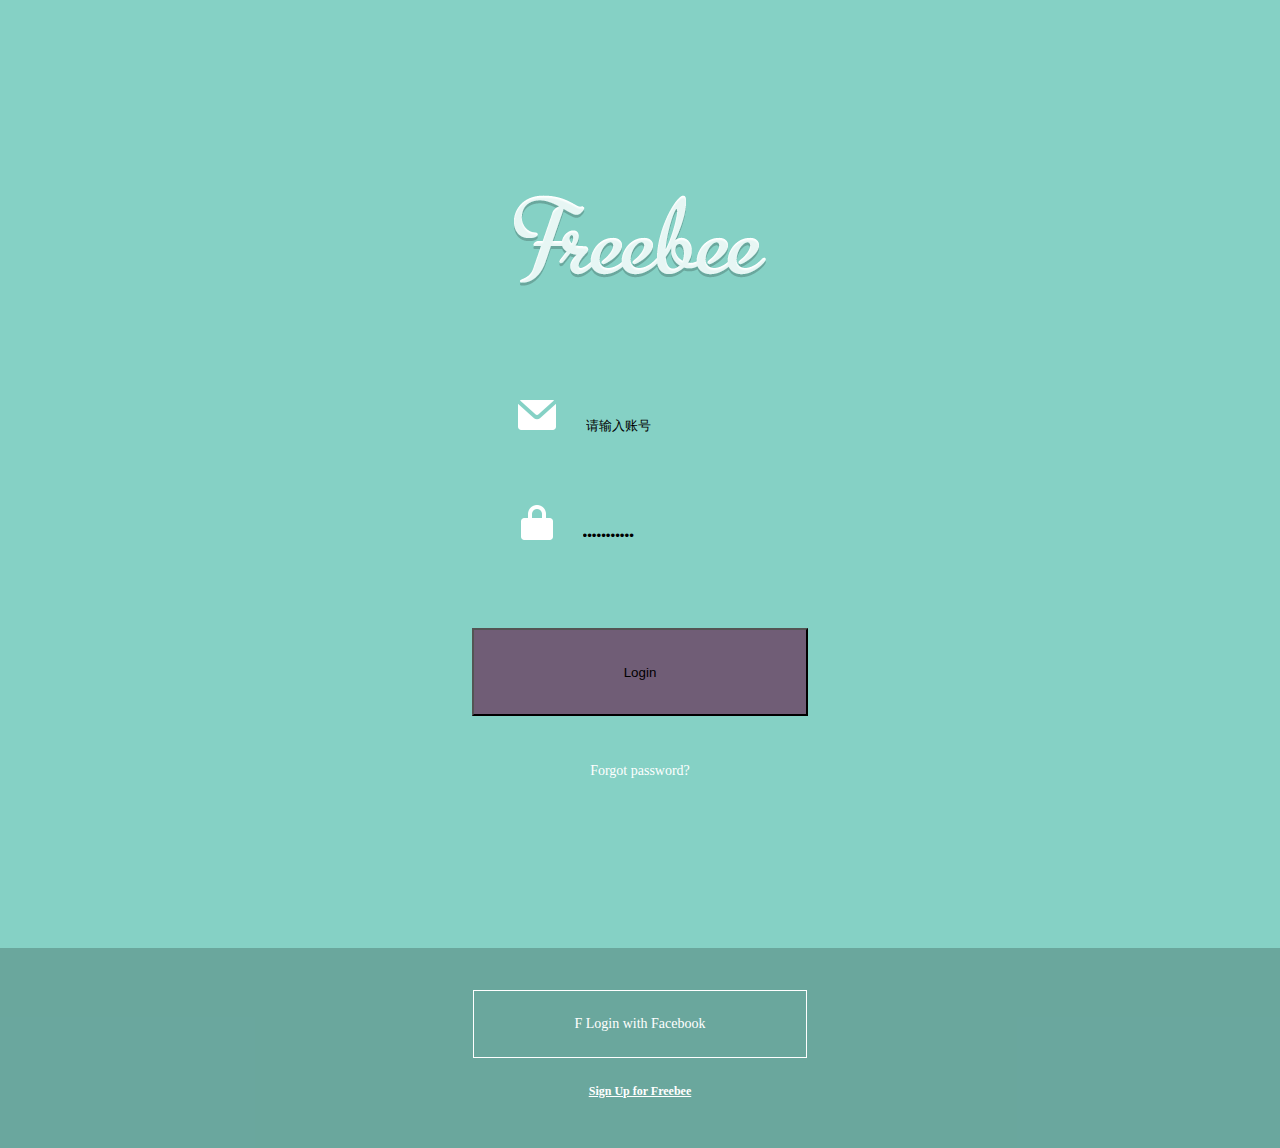
<file: index.html>
<!DOCTYPE html>
<html lang="en">
<head>
	<meta charset="UTF-8">
	<title>Document</title>
	<link rel="stylesheet" href="css/common.css">
	<link rel="stylesheet" href="css/style.css">
	<meta id="viewport" name="viewport" content="width=device-width,minimum-scale=1,maximum-scale=1,user-scalable=0">
	<script>
    window.onload = window.onresize = function(){		 
        var view_width = document.getElementsByTagName('html')[0].getBoundingClientRect().width;
		//找到标签名为html的第一个
        var _html = document.getElementsByTagName('html')[0];
		//如果屏幕宽度大于640 
		//就用 640/16=40
		//小于640的时候 不确定 也是尺寸/40
        view_width>640?_html.style.fontSize = 640 / 16 + 'px':_html.style.fontSize = view_width / 16 + 'px';
		//最大网页尺寸640 
		//最大字体（根字体大小） 40
    }
</script>
</head>
<body>
	<div class="Bac">
		<div class="top"></div>
			<div class="logo">
				<span></span>
			</div>
		<div class="kong"></div>
		<div class="shuru">
			<span></span><input type="text"  value="请输入账号">
			
		</div>
		<div class="mima">
			<span></span><input type="password" value="dawdawdawda">
		</div>
		<div class="kong1"></div>
		<div class="anniu">
			<button>Login</button>
		</div>
		<p>Forgot password?</p>
		<div class="bottom">
			<ul>
				<li class="bor">F Login with Facebook</li>
				<li><a href="">Sign Up for Freebee</a></li>
			</ul>


		</div>


	</div>
	
</body>
</html>
</file>
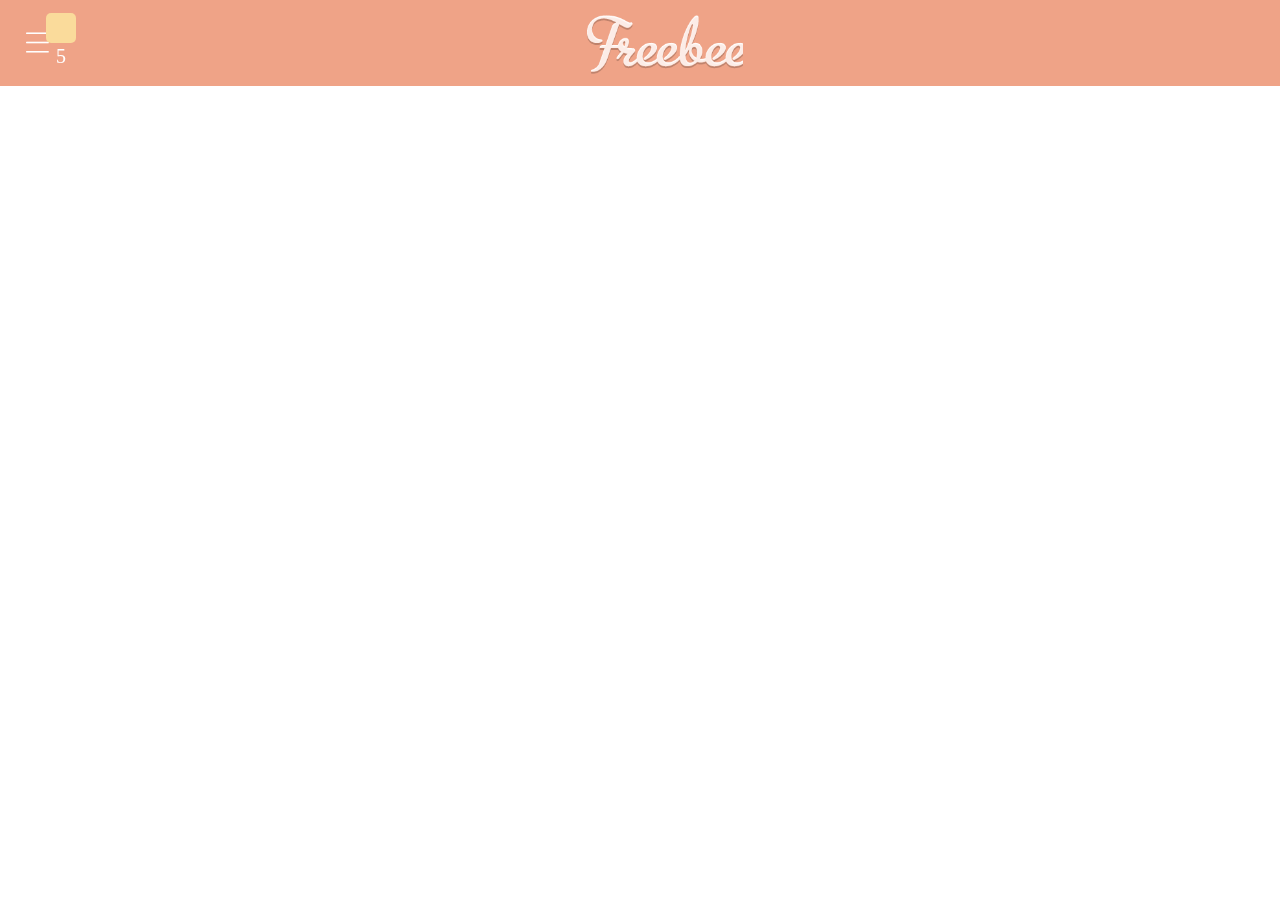
<file: fenye1.html>
<!DOCTYPE html>
<html lang="en">
<head>
	<meta charset="UTF-8">
	<title>Document</title>
	<link rel="stylesheet" href="css/common.css">
	<link rel="stylesheet" href="css/fenye1.css">
	<link rel="stylesheet" href="font/iconfont.css">
	<meta id="viewport" name="viewport" content="width=device-width,minimum-scale=1,maximum-scale=1,user-scalable=0">
	<script>
    window.onload = window.onresize = function(){		 
        var view_width = document.getElementsByTagName('html')[0].getBoundingClientRect().width;
		//找到标签名为html的第一个
        var _html = document.getElementsByTagName('html')[0];
		//如果屏幕宽度大于640 
		//就用 640/16=40
		//小于640的时候 不确定 也是尺寸/40
        view_width>640?_html.style.fontSize = 640 / 16 + 'px':_html.style.fontSize = view_width / 16 + 'px';
		//最大网页尺寸640 
		//最大字体（根字体大小） 40
    }
</script>
</head>
<body>
	<header class="clearfix">
		<a class="fl" href="#"><span class="iconfont">&#xe52b;</span><em>5</em>  </a>


		<i></i>

	</header>
	
</body>
</html>
</file>
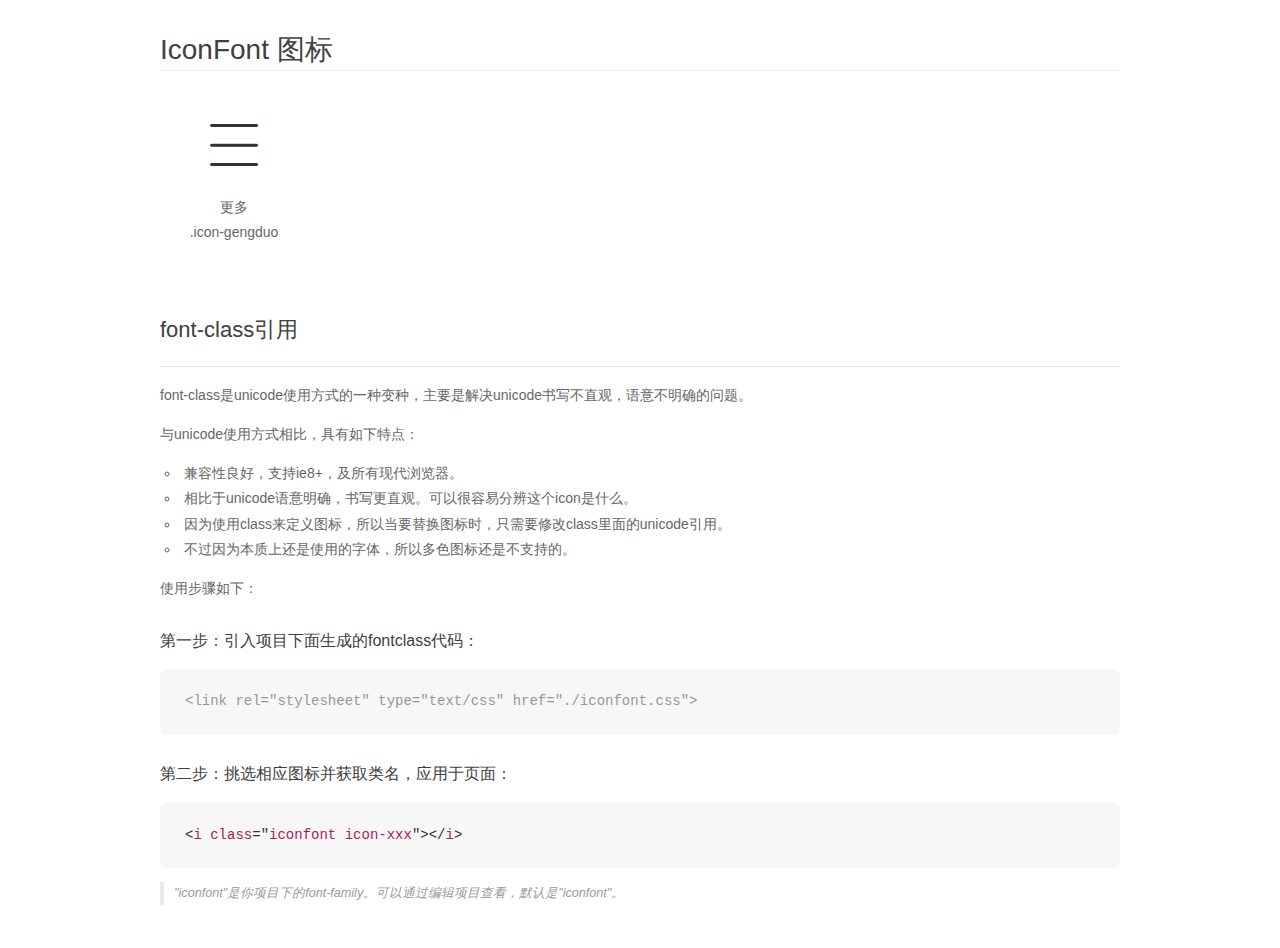
<file: font/demo_fontclass.html>
<!DOCTYPE html>
<html>
<head>
    <meta charset="utf-8"/>
    <title>IconFont</title>
    <link rel="stylesheet" href="demo.css">
    <link rel="stylesheet" href="iconfont.css">
</head>
<body>
    <div class="main markdown">
        <h1>IconFont 图标</h1>
        <ul class="icon_lists clear">
            
                <li>
                <i class="icon iconfont icon-gengduo"></i>
                    <div class="name">更多</div>
                    <div class="fontclass">.icon-gengduo</div>
                </li>
            
        </ul>

        <h2 id="font-class-">font-class引用</h2>
        <hr>

        <p>font-class是unicode使用方式的一种变种，主要是解决unicode书写不直观，语意不明确的问题。</p>
        <p>与unicode使用方式相比，具有如下特点：</p>
        <ul>
        <li>兼容性良好，支持ie8+，及所有现代浏览器。</li>
        <li>相比于unicode语意明确，书写更直观。可以很容易分辨这个icon是什么。</li>
        <li>因为使用class来定义图标，所以当要替换图标时，只需要修改class里面的unicode引用。</li>
        <li>不过因为本质上还是使用的字体，所以多色图标还是不支持的。</li>
        </ul>
        <p>使用步骤如下：</p>
        <h3 id="-fontclass-">第一步：引入项目下面生成的fontclass代码：</h3>


        <pre><code class="lang-js hljs javascript"><span class="hljs-comment">&lt;link rel="stylesheet" type="text/css" href="./iconfont.css"&gt;</span></code></pre>
        <h3 id="-">第二步：挑选相应图标并获取类名，应用于页面：</h3>
        <pre><code class="lang-css hljs">&lt;<span class="hljs-selector-tag">i</span> <span class="hljs-selector-tag">class</span>="<span class="hljs-selector-tag">iconfont</span> <span class="hljs-selector-tag">icon-xxx</span>"&gt;&lt;/<span class="hljs-selector-tag">i</span>&gt;</code></pre>
        <blockquote>
        <p>"iconfont"是你项目下的font-family。可以通过编辑项目查看，默认是"iconfont"。</p>
        </blockquote>
    </div>
</body>
</html>
</file>
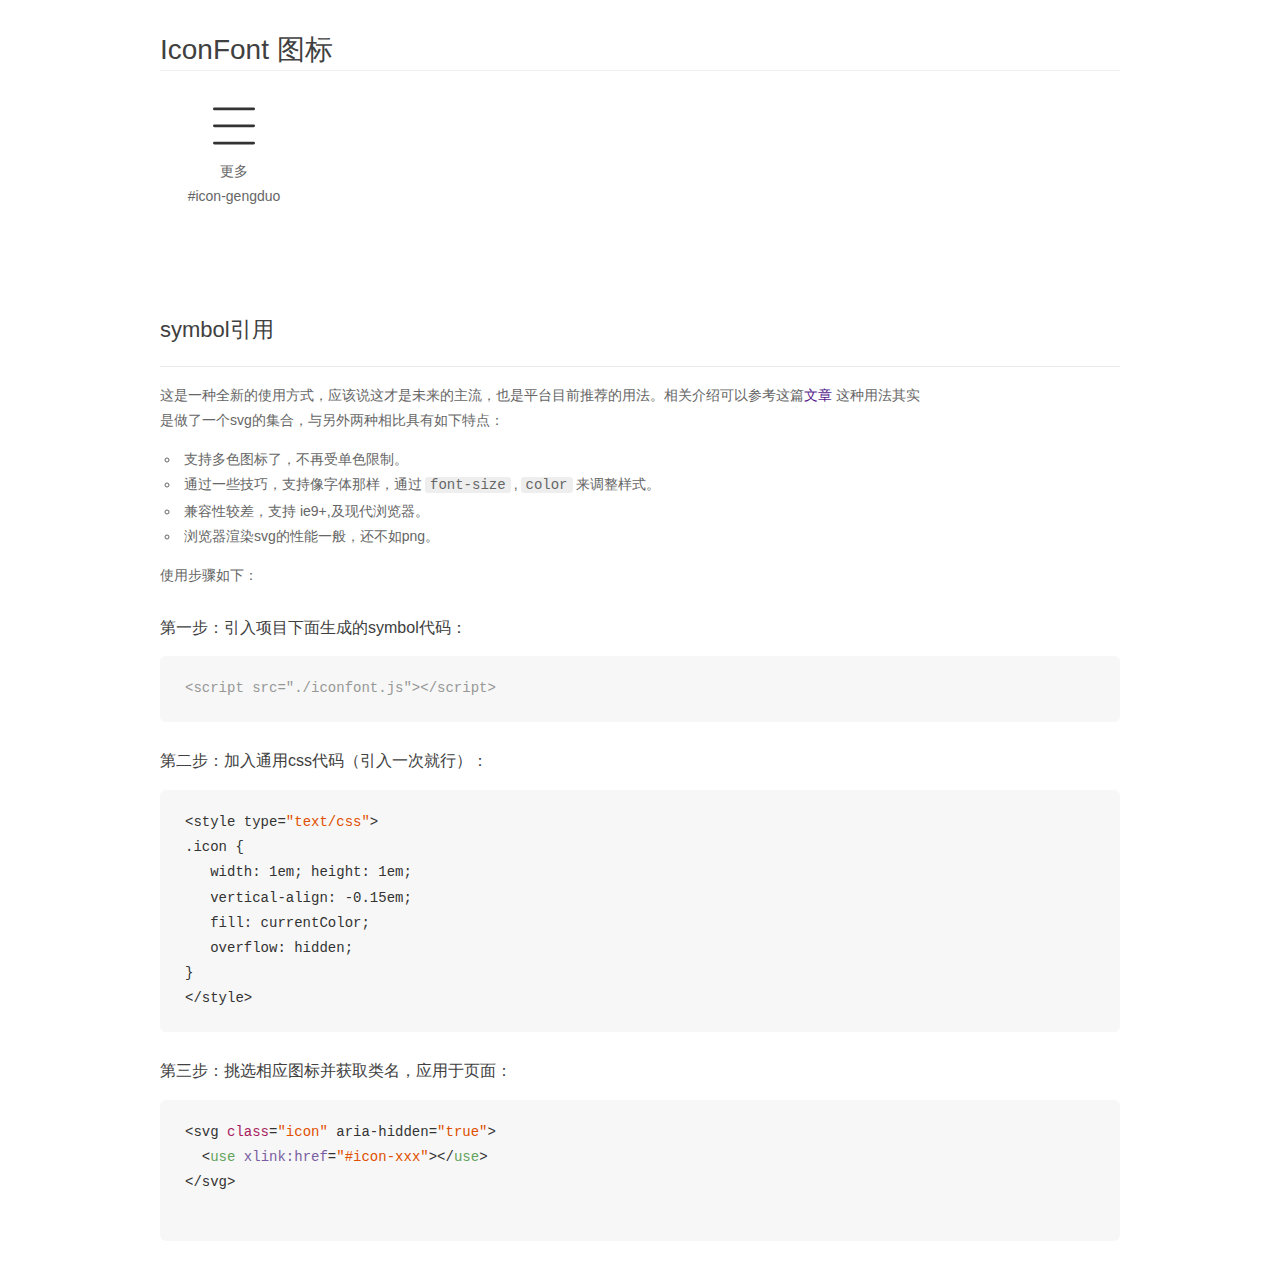
<file: font/demo_symbol.html>
<!DOCTYPE html>
<html>
<head>
    <meta charset="utf-8"/>
    <title>IconFont</title>
    <link rel="stylesheet" href="demo.css">
    <script src="iconfont.js"></script>

    <style type="text/css">
        .icon {
          /* 通过设置 font-size 来改变图标大小 */
          width: 1em; height: 1em;
          /* 图标和文字相邻时，垂直对齐 */
          vertical-align: -0.15em;
          /* 通过设置 color 来改变 SVG 的颜色/fill */
          fill: currentColor;
          /* path 和 stroke 溢出 viewBox 部分在 IE 下会显示
             normalize.css 中也包含这行 */
          overflow: hidden;
        }

    </style>
</head>
<body>
    <div class="main markdown">
        <h1>IconFont 图标</h1>
        <ul class="icon_lists clear">
            
                <li>
                    <svg class="icon" aria-hidden="true">
                        <use xlink:href="#icon-gengduo"></use>
                    </svg>
                    <div class="name">更多</div>
                    <div class="fontclass">#icon-gengduo</div>
                </li>
            
        </ul>


        <h2 id="symbol-">symbol引用</h2>
        <hr>

        <p>这是一种全新的使用方式，应该说这才是未来的主流，也是平台目前推荐的用法。相关介绍可以参考这篇<a href="">文章</a>
        这种用法其实是做了一个svg的集合，与另外两种相比具有如下特点：</p>
        <ul>
          <li>支持多色图标了，不再受单色限制。</li>
          <li>通过一些技巧，支持像字体那样，通过<code>font-size</code>,<code>color</code>来调整样式。</li>
          <li>兼容性较差，支持 ie9+,及现代浏览器。</li>
          <li>浏览器渲染svg的性能一般，还不如png。</li>
        </ul>
        <p>使用步骤如下：</p>
        <h3 id="-symbol-">第一步：引入项目下面生成的symbol代码：</h3>
        <pre><code class="lang-js hljs javascript"><span class="hljs-comment">&lt;script src="./iconfont.js"&gt;&lt;/script&gt;</span></code></pre>
        <h3 id="-css-">第二步：加入通用css代码（引入一次就行）：</h3>
        <pre><code class="lang-js hljs javascript">&lt;style type=<span class="hljs-string">"text/css"</span>&gt;
.icon {
   width: <span class="hljs-number">1</span>em; height: <span class="hljs-number">1</span>em;
   vertical-align: <span class="hljs-number">-0.15</span>em;
   fill: currentColor;
   overflow: hidden;
}
&lt;<span class="hljs-regexp">/style&gt;</span></code></pre>
        <h3 id="-">第三步：挑选相应图标并获取类名，应用于页面：</h3>
        <pre><code class="lang-js hljs javascript">&lt;svg <span class="hljs-class"><span class="hljs-keyword">class</span></span>=<span class="hljs-string">"icon"</span> aria-hidden=<span class="hljs-string">"true"</span>&gt;<span class="xml"><span class="hljs-tag">
  &lt;<span class="hljs-name">use</span> <span class="hljs-attr">xlink:href</span>=<span class="hljs-string">"#icon-xxx"</span>&gt;</span><span class="hljs-tag">&lt;/<span class="hljs-name">use</span>&gt;</span>
</span>&lt;<span class="hljs-regexp">/svg&gt;
        </span></code></pre>
    </div>
</body>
</html>
</file>
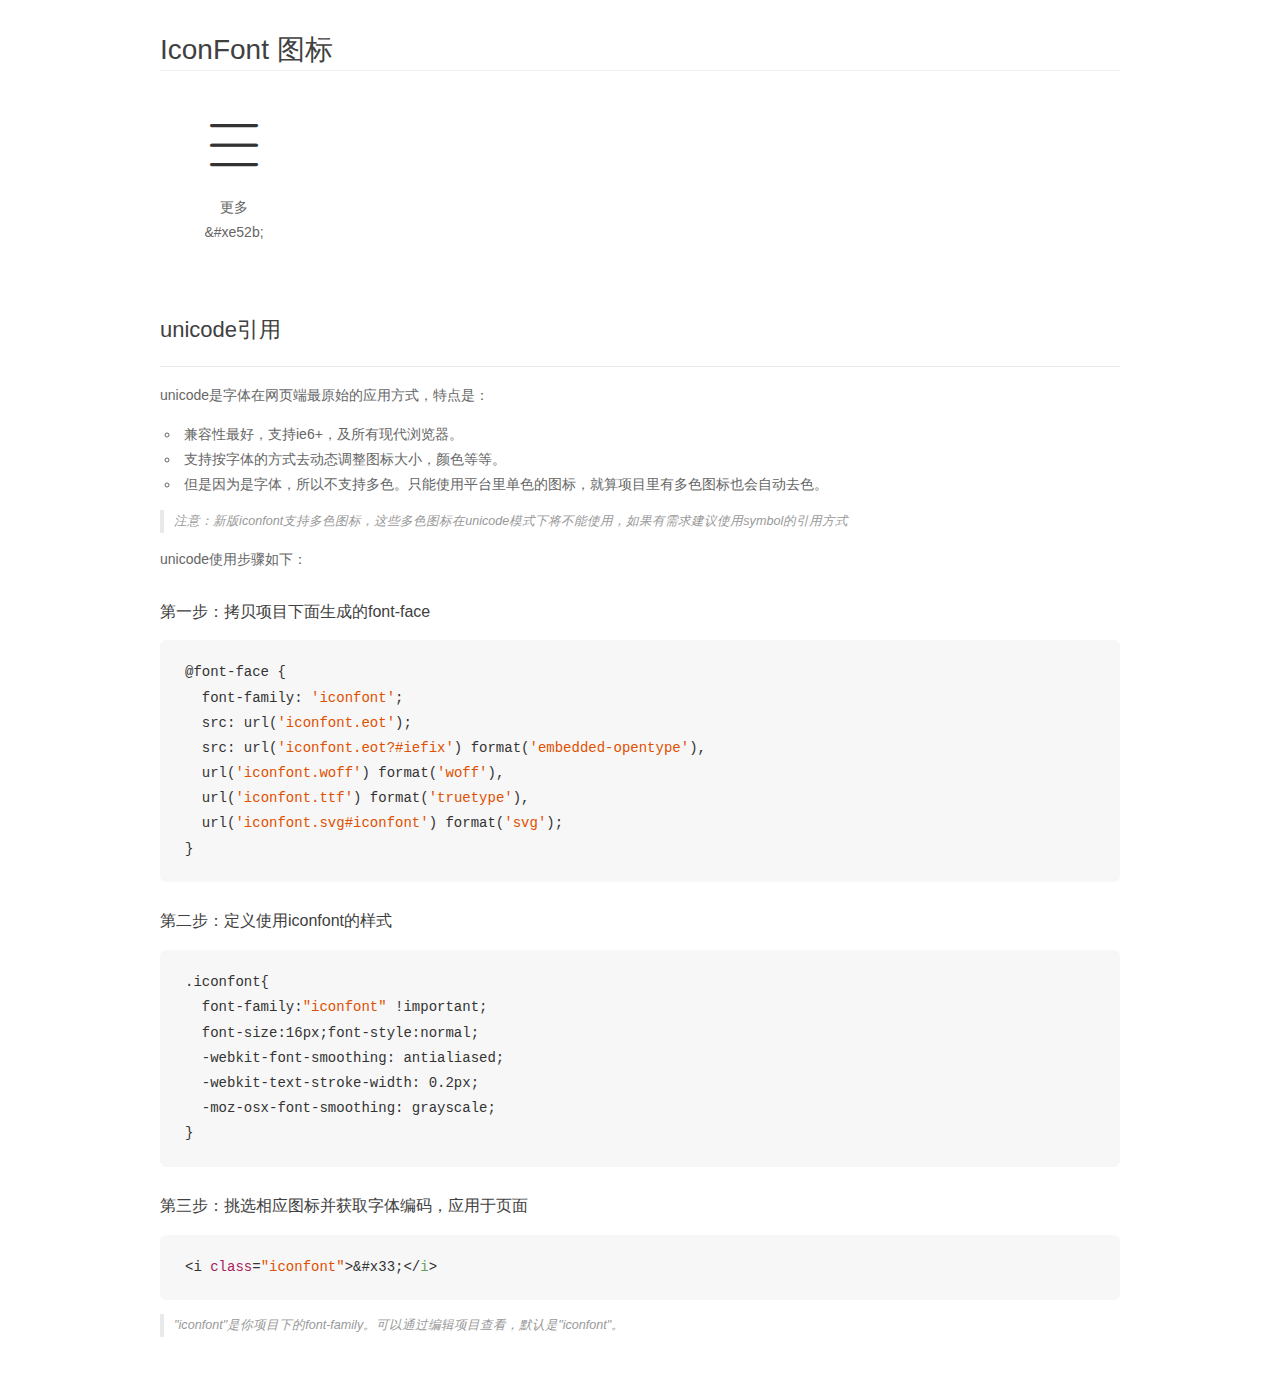
<file: font/demo_unicode.html>
<!DOCTYPE html>
<html>
<head>
    <meta charset="utf-8"/>
    <title>IconFont</title>
    <link rel="stylesheet" href="demo.css">

    <style type="text/css">

        @font-face {font-family: "iconfont";
          src: url('iconfont.eot'); /* IE9*/
          src: url('iconfont.eot#iefix') format('embedded-opentype'), /* IE6-IE8 */
          url('iconfont.woff') format('woff'), /* chrome, firefox */
          url('iconfont.ttf') format('truetype'), /* chrome, firefox, opera, Safari, Android, iOS 4.2+*/
          url('iconfont.svg#iconfont') format('svg'); /* iOS 4.1- */
        }

        .iconfont {
          font-family:"iconfont" !important;
          font-size:16px;
          font-style:normal;
          -webkit-font-smoothing: antialiased;
          -webkit-text-stroke-width: 0.2px;
          -moz-osx-font-smoothing: grayscale;
        }

    </style>
</head>
<body>
    <div class="main markdown">
        <h1>IconFont 图标</h1>
        <ul class="icon_lists clear">
            
                <li>
                <i class="icon iconfont">&#xe52b;</i>
                    <div class="name">更多</div>
                    <div class="code">&amp;#xe52b;</div>
                </li>
            
        </ul>
        <h2 id="unicode-">unicode引用</h2>
        <hr>

        <p>unicode是字体在网页端最原始的应用方式，特点是：</p>
        <ul>
        <li>兼容性最好，支持ie6+，及所有现代浏览器。</li>
        <li>支持按字体的方式去动态调整图标大小，颜色等等。</li>
        <li>但是因为是字体，所以不支持多色。只能使用平台里单色的图标，就算项目里有多色图标也会自动去色。</li>
        </ul>
        <blockquote>
        <p>注意：新版iconfont支持多色图标，这些多色图标在unicode模式下将不能使用，如果有需求建议使用symbol的引用方式</p>
        </blockquote>
        <p>unicode使用步骤如下：</p>
        <h3 id="-font-face">第一步：拷贝项目下面生成的font-face</h3>
        <pre><code class="lang-js hljs javascript">@font-face {
  font-family: <span class="hljs-string">'iconfont'</span>;
  src: url(<span class="hljs-string">'iconfont.eot'</span>);
  src: url(<span class="hljs-string">'iconfont.eot?#iefix'</span>) format(<span class="hljs-string">'embedded-opentype'</span>),
  url(<span class="hljs-string">'iconfont.woff'</span>) format(<span class="hljs-string">'woff'</span>),
  url(<span class="hljs-string">'iconfont.ttf'</span>) format(<span class="hljs-string">'truetype'</span>),
  url(<span class="hljs-string">'iconfont.svg#iconfont'</span>) format(<span class="hljs-string">'svg'</span>);
}
</code></pre>
        <h3 id="-iconfont-">第二步：定义使用iconfont的样式</h3>
        <pre><code class="lang-js hljs javascript">.iconfont{
  font-family:<span class="hljs-string">"iconfont"</span> !important;
  font-size:<span class="hljs-number">16</span>px;font-style:normal;
  -webkit-font-smoothing: antialiased;
  -webkit-text-stroke-width: <span class="hljs-number">0.2</span>px;
  -moz-osx-font-smoothing: grayscale;
}
</code></pre>
        <h3 id="-">第三步：挑选相应图标并获取字体编码，应用于页面</h3>
        <pre><code class="lang-js hljs javascript">&lt;i <span class="hljs-class"><span class="hljs-keyword">class</span></span>=<span class="hljs-string">"iconfont"</span>&gt;&amp;#x33;<span class="xml"><span class="hljs-tag">&lt;/<span class="hljs-name">i</span>&gt;</span></span></code></pre>

        <blockquote>
        <p>"iconfont"是你项目下的font-family。可以通过编辑项目查看，默认是"iconfont"。</p>
        </blockquote>
    </div>


</body>
</html>
</file>
<file: css/common.css>
@charset "utf-8";
body,ul,ol,li,dl,dt,h1,h2,h3,h4,h5,h6,p,input,textarea,select,figure{margin: 0;padding: 0;}
ul,ol{list-style: none;}
input,textarea,select{border: none; background-color: transparent; outline: none;}
textarea{resize: none;}
img{border: none;vertical-align: top;}
a{-webkit-tap-highlight-color: transparent;}
em{font-style: normal;}

.fl{float: left;} .fr{float: right;}
html {-webkit-text-size-adjust: none;}

.clearfix:after,.clearfix:before{content: ""; display: table;}
.clearfix:after{clear: both;}
.clearfix{*zoom:1;}
</file>
<file: css/style.css>
@charset "utf-8";
.Bac{
	background-color: #85D1C5;
}
.top{
	height: 4.875rem;
}
.logo{
	height: 2.275rem;
	text-align: center;
}
.logo span{
	width: 6.3rem;
	height: 2.275rem;
	display: inline-block;
	background: url(../images/logo.png) no-repeat left center;
	background-size: cover;
}
.kong{
	height: 2.85rem;
}
.shuru{
	text-align: center;
	height: 0.75rem;
	line-height:  0.75rem;
}
.shuru span{
	width: 0.95rem;
	height: 0.75rem;
	display: inline-block;
	margin-right: 0.75rem;
	background: url(../images/youxiang.png) no-repeat left center;
	background-size: cover;
}
.mima{
	height: 0.875rem;
	text-align: center;
	margin-top: 1.875rem;
	line-height: 0.875rem;
}
.mima span{
	width: 0.8rem;
	height: 0.875rem;
	margin-right: 0.75rem;
	display: inline-block;
	background: url(../images/mima.png) no-repeat left center;
	background-size: cover;
}
.kong1{
	height: 2.2rem;
}
.anniu{
	text-align: center;
}
button{
	width: 8.4rem;
	height: 2.2rem;
	background-color: #705D76;
}
p{
	font-size: 14px;
	color: #fff;
	text-align: center;
	margin-top: 1.175rem;
}
.bottom{
	height: 5rem;
	margin-top: 4.225rem;
	position: relative;
}
.bottom ul{
	width: 100%;
	height: 3.95rem;
	background-color: rgba(0,0,0,.2);
	padding-top: 1.05rem;
	text-align: center;
	position: absolute;
	left: 0; bottom: 0;
}

.bottom ul .bor{
	width: 8.3rem;
	height: 1.65rem;
	display: inline-block;
	font-size: 14px;
	color: #fff;
	text-align: center;
	line-height: 1.65rem;
	border: 1px solid #fff;
}
.bottom a{
	color: #fff;
	margin-top: 0.825rem;
	font-size: 12px;
	font-weight: bold;
}
</file>
<file: css/fenye1.css>
@charset "utf-8";
header{
	 width: 100%;
	height: 2.15rem;
	line-height: 2.15rem;
	background-color: rgba(235,140,105,.8);
	text-align: center;
	padding-left: 0.65rem;
	position: fixed;

}
header a{
	font-size: 20px;
	color: #fff;
	text-decoration: normal;
	position: relative;
}

header em{
	width: 0.75rem;
	height: 0.75rem;
	display: inline-block;
	background-color: #FADB9B;
	border-radius: 5px;
	position: absolute;
	left: 0.5rem; top:0.325rem;
}
header i{
	width: 3.9rem;
	height: 1.475rem;
	display: inline-block;
	line-height: 2.15rem;
	background: url(../images/logo.png) no-repeat left center;
	background-size: cover;
	text-align: center;
	margin-top: 0.375rem;
	margin-left: -0.65rem;
}
</file>
<file: font/iconfont.css>
@font-face {font-family: "iconfont";
  src: url('iconfont.eot?t=1525769078590'); /* IE9*/
  src: url('iconfont.eot?t=1525769078590#iefix') format('embedded-opentype'), /* IE6-IE8 */
  url('[data-uri]') format('woff'),
  url('iconfont.ttf?t=1525769078590') format('truetype'), /* chrome, firefox, opera, Safari, Android, iOS 4.2+*/
  url('iconfont.svg?t=1525769078590#iconfont') format('svg'); /* iOS 4.1- */
}

.iconfont {
  font-family:"iconfont" !important;
  font-style:normal;
  -webkit-font-smoothing: antialiased;
  -moz-osx-font-smoothing: grayscale;
}

.icon-gengduo:before { content: "\e52b"; }
</file>
<file: font/demo.css>
*{margin: 0;padding: 0;list-style: none;}
/*
KISSY CSS Reset
理念：1. reset 的目的不是清除浏览器的默认样式，这仅是部分工作。清除和重置是紧密不可分的。
2. reset 的目的不是让默认样式在所有浏览器下一致，而是减少默认样式有可能带来的问题。
3. reset 期望提供一套普适通用的基础样式。但没有银弹，推荐根据具体需求，裁剪和修改后再使用。
特色：1. 适应中文；2. 基于最新主流浏览器。
维护：玉伯<lifesinger@gmail.com>, 正淳<ragecarrier@gmail.com>
 */

/** 清除内外边距 **/
body, h1, h2, h3, h4, h5, h6, hr, p, blockquote, /* structural elements 结构元素 */
dl, dt, dd, ul, ol, li, /* list elements 列表元素 */
pre, /* text formatting elements 文本格式元素 */
form, fieldset, legend, button, input, textarea, /* form elements 表单元素 */
th, td /* table elements 表格元素 */ {
  margin: 0;
  padding: 0;
}

/** 设置默认字体 **/
body,
button, input, select, textarea /* for ie */ {
  font: 12px/1.5 tahoma, arial, \5b8b\4f53, sans-serif;
}
h1, h2, h3, h4, h5, h6 { font-size: 100%; }
address, cite, dfn, em, var { font-style: normal; } /* 将斜体扶正 */
code, kbd, pre, samp { font-family: courier new, courier, monospace; } /* 统一等宽字体 */
small { font-size: 12px; } /* 小于 12px 的中文很难阅读，让 small 正常化 */

/** 重置列表元素 **/
ul, ol { list-style: none; }

/** 重置文本格式元素 **/
a { text-decoration: none; }
a:hover { text-decoration: underline; }


/** 重置表单元素 **/
legend { color: #000; } /* for ie6 */
fieldset, img { border: 0; } /* img 搭车：让链接里的 img 无边框 */
button, input, select, textarea { font-size: 100%; } /* 使得表单元素在 ie 下能继承字体大小 */
/* 注：optgroup 无法扶正 */

/** 重置表格元素 **/
table { border-collapse: collapse; border-spacing: 0; }

/* 清除浮动 */
.ks-clear:after, .clear:after {
  content: '\20';
  display: block;
  height: 0;
  clear: both;
}
.ks-clear, .clear {
  *zoom: 1;
}

.main {
  padding: 30px 100px;
width: 960px;
margin: 0 auto;
}
.main h1{font-size:36px; color:#333; text-align:left;margin-bottom:30px; border-bottom: 1px solid #eee;}

.helps{margin-top:40px;}
.helps pre{
  padding:20px;
  margin:10px 0;
  border:solid 1px #e7e1cd;
  background-color: #fffdef;
  overflow: auto;
}

.icon_lists{
  width: 100% !important;

}

.icon_lists li{
  float:left;
  width: 100px;
  height:180px;
  text-align: center;
  list-style: none !important;
}
.icon_lists .icon{
  font-size: 42px;
  line-height: 100px;
  margin: 10px 0;
  color:#333;
  -webkit-transition: font-size 0.25s ease-out 0s;
  -moz-transition: font-size 0.25s ease-out 0s;
  transition: font-size 0.25s ease-out 0s;

}
.icon_lists .icon:hover{
  font-size: 100px;
}



.markdown {
  color: #666;
  font-size: 14px;
  line-height: 1.8;
}

.highlight {
  line-height: 1.5;
}

.markdown img {
  vertical-align: middle;
  max-width: 100%;
}

.markdown h1 {
  color: #404040;
  font-weight: 500;
  line-height: 40px;
  margin-bottom: 24px;
}

.markdown h2,
.markdown h3,
.markdown h4,
.markdown h5,
.markdown h6 {
  color: #404040;
  margin: 1.6em 0 0.6em 0;
  font-weight: 500;
  clear: both;
}

.markdown h1 {
  font-size: 28px;
}

.markdown h2 {
  font-size: 22px;
}

.markdown h3 {
  font-size: 16px;
}

.markdown h4 {
  font-size: 14px;
}

.markdown h5 {
  font-size: 12px;
}

.markdown h6 {
  font-size: 12px;
}

.markdown hr {
  height: 1px;
  border: 0;
  background: #e9e9e9;
  margin: 16px 0;
  clear: both;
}

.markdown p,
.markdown pre {
  margin: 1em 0;
}

.markdown > p,
.markdown > blockquote,
.markdown > .highlight,
.markdown > ol,
.markdown > ul {
  width: 80%;
}

.markdown ul > li {
  list-style: circle;
}

.markdown > ul li,
.markdown blockquote ul > li {
  margin-left: 20px;
  padding-left: 4px;
}

.markdown > ul li p,
.markdown > ol li p {
  margin: 0.6em 0;
}

.markdown ol > li {
  list-style: decimal;
}

.markdown > ol li,
.markdown blockquote ol > li {
  margin-left: 20px;
  padding-left: 4px;
}

.markdown code {
  margin: 0 3px;
  padding: 0 5px;
  background: #eee;
  border-radius: 3px;
}

.markdown pre {
  border-radius: 6px;
  background: #f7f7f7;
  padding: 20px;
}

.markdown pre code {
  border: none;
  background: #f7f7f7;
  margin: 0;
}

.markdown strong,
.markdown b {
  font-weight: 600;
}

.markdown > table {
  border-collapse: collapse;
  border-spacing: 0px;
  empty-cells: show;
  border: 1px solid #e9e9e9;
  width: 95%;
  margin-bottom: 24px;
}

.markdown > table th {
  white-space: nowrap;
  color: #333;
  font-weight: 600;

}

.markdown > table th,
.markdown > table td {
  border: 1px solid #e9e9e9;
  padding: 8px 16px;
  text-align: left;
}

.markdown > table th {
  background: #F7F7F7;
}

.markdown blockquote {
  font-size: 90%;
  color: #999;
  border-left: 4px solid #e9e9e9;
  padding-left: 0.8em;
  margin: 1em 0;
  font-style: italic;
}

.markdown blockquote p {
  margin: 0;
}

.markdown .anchor {
  opacity: 0;
  transition: opacity 0.3s ease;
  margin-left: 8px;
}

.markdown .waiting {
  color: #ccc;
}

.markdown h1:hover .anchor,
.markdown h2:hover .anchor,
.markdown h3:hover .anchor,
.markdown h4:hover .anchor,
.markdown h5:hover .anchor,
.markdown h6:hover .anchor {
  opacity: 1;
  display: inline-block;
}

.markdown > br,
.markdown > p > br {
  clear: both;
}


.hljs {
  display: block;
  background: white;
  padding: 0.5em;
  color: #333333;
  overflow-x: auto;
}

.hljs-comment,
.hljs-meta {
  color: #969896;
}

.hljs-string,
.hljs-variable,
.hljs-template-variable,
.hljs-strong,
.hljs-emphasis,
.hljs-quote {
  color: #df5000;
}

.hljs-keyword,
.hljs-selector-tag,
.hljs-type {
  color: #a71d5d;
}

.hljs-literal,
.hljs-symbol,
.hljs-bullet,
.hljs-attribute {
  color: #0086b3;
}

.hljs-section,
.hljs-name {
  color: #63a35c;
}

.hljs-tag {
  color: #333333;
}

.hljs-title,
.hljs-attr,
.hljs-selector-id,
.hljs-selector-class,
.hljs-selector-attr,
.hljs-selector-pseudo {
  color: #795da3;
}

.hljs-addition {
  color: #55a532;
  background-color: #eaffea;
}

.hljs-deletion {
  color: #bd2c00;
  background-color: #ffecec;
}

.hljs-link {
  text-decoration: underline;
}

pre{
  background: #fff;
}
</file>
